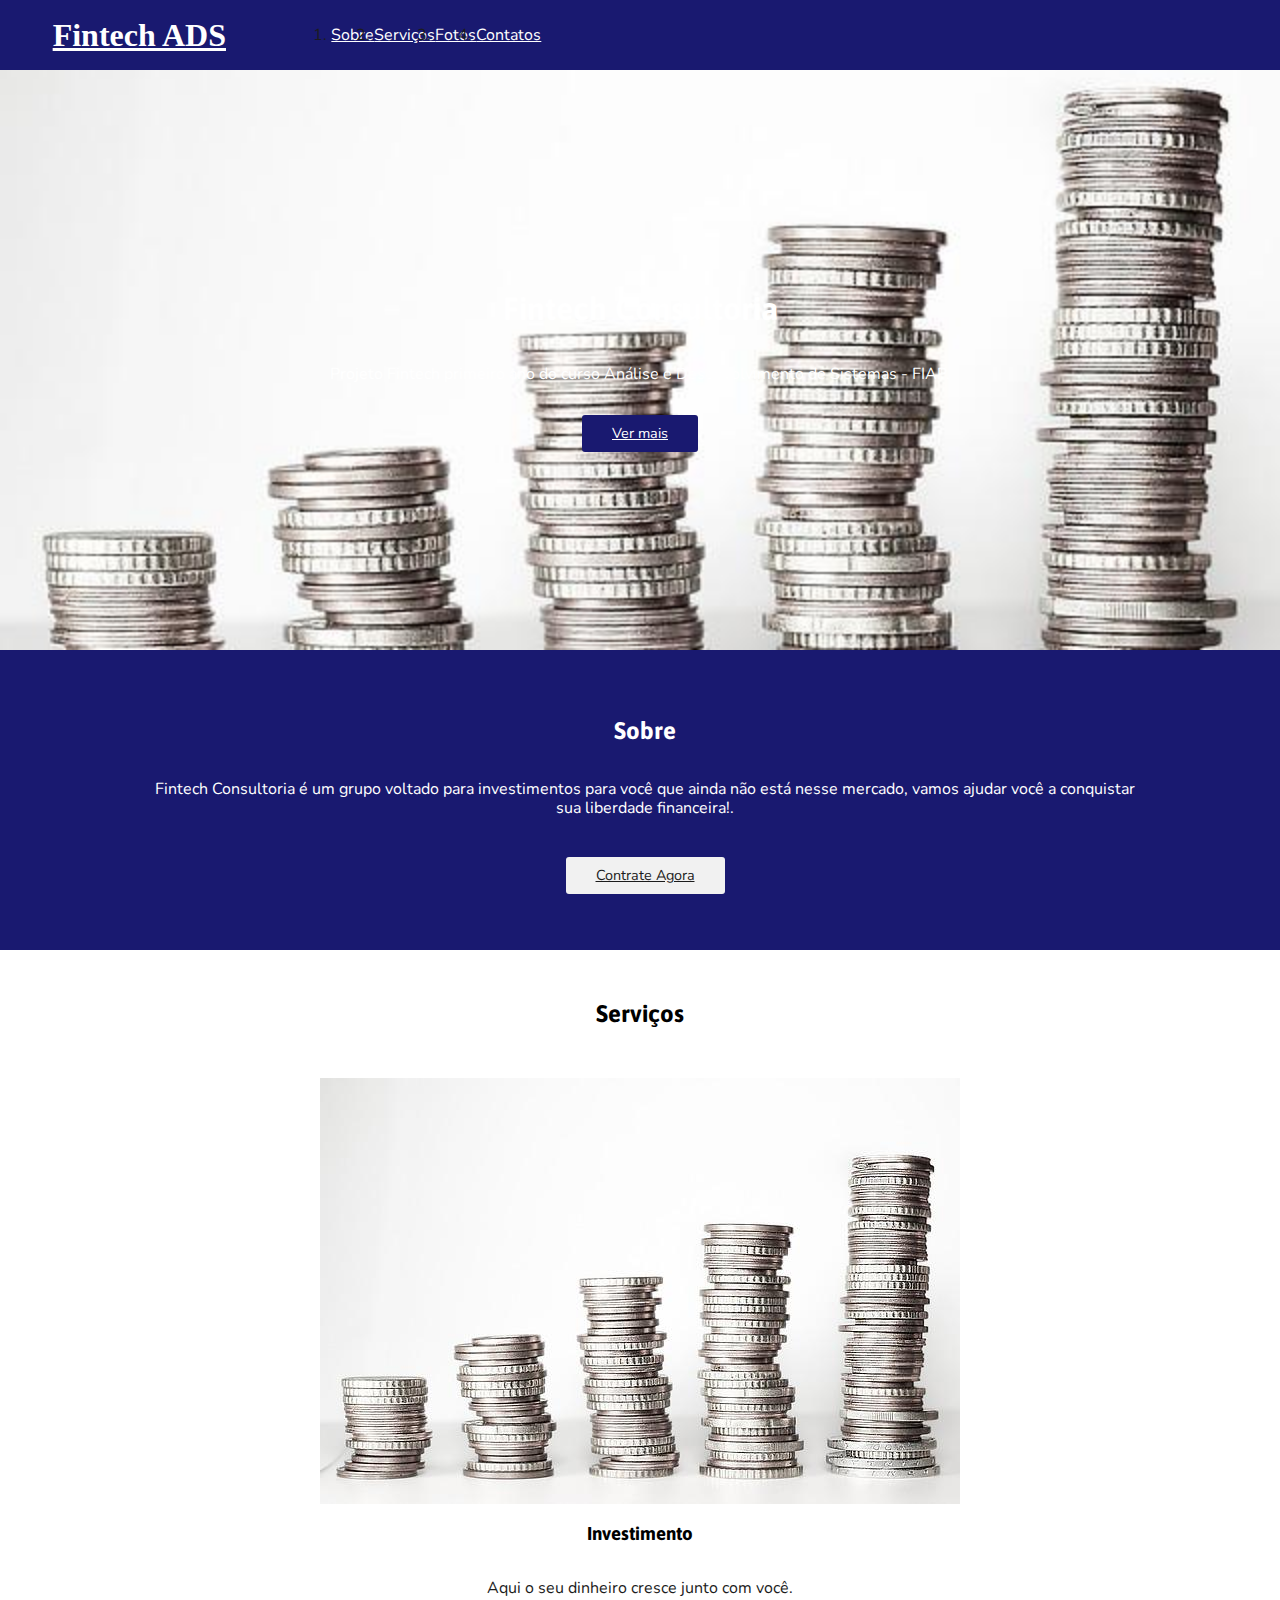
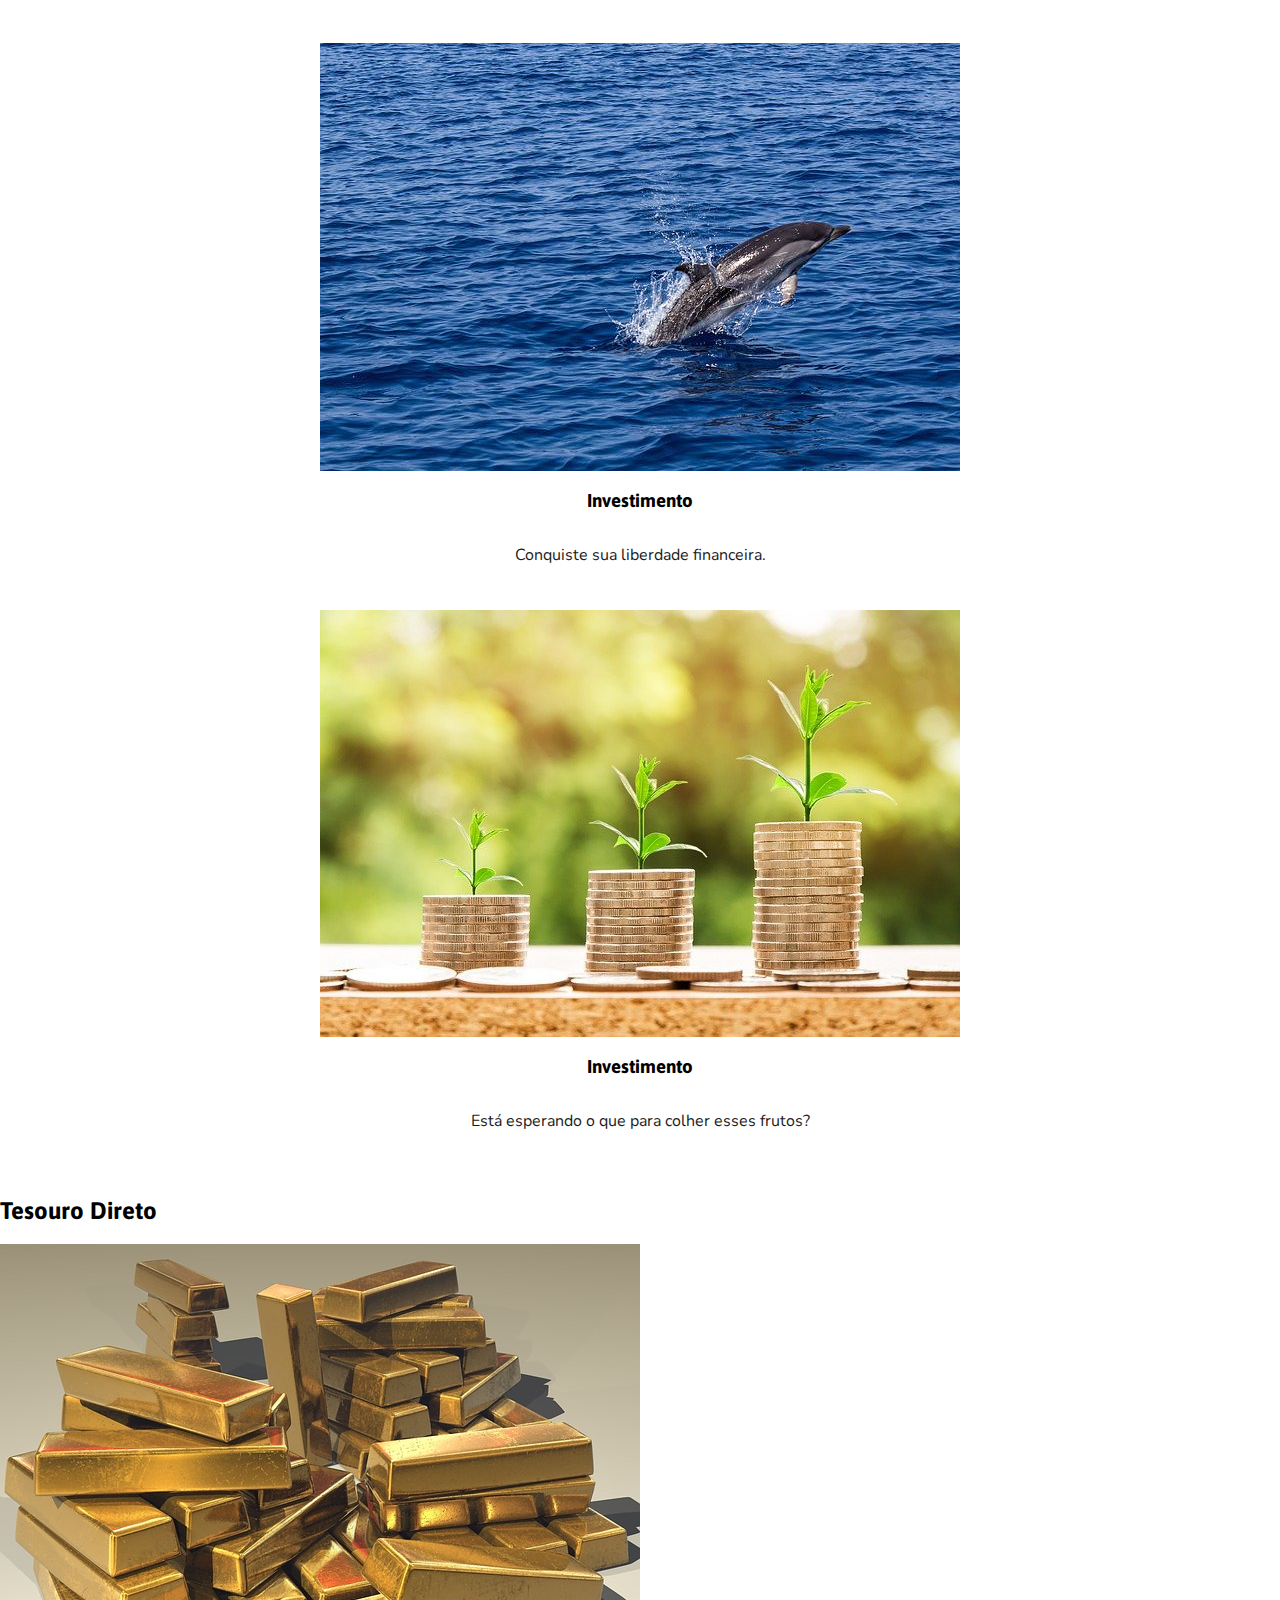
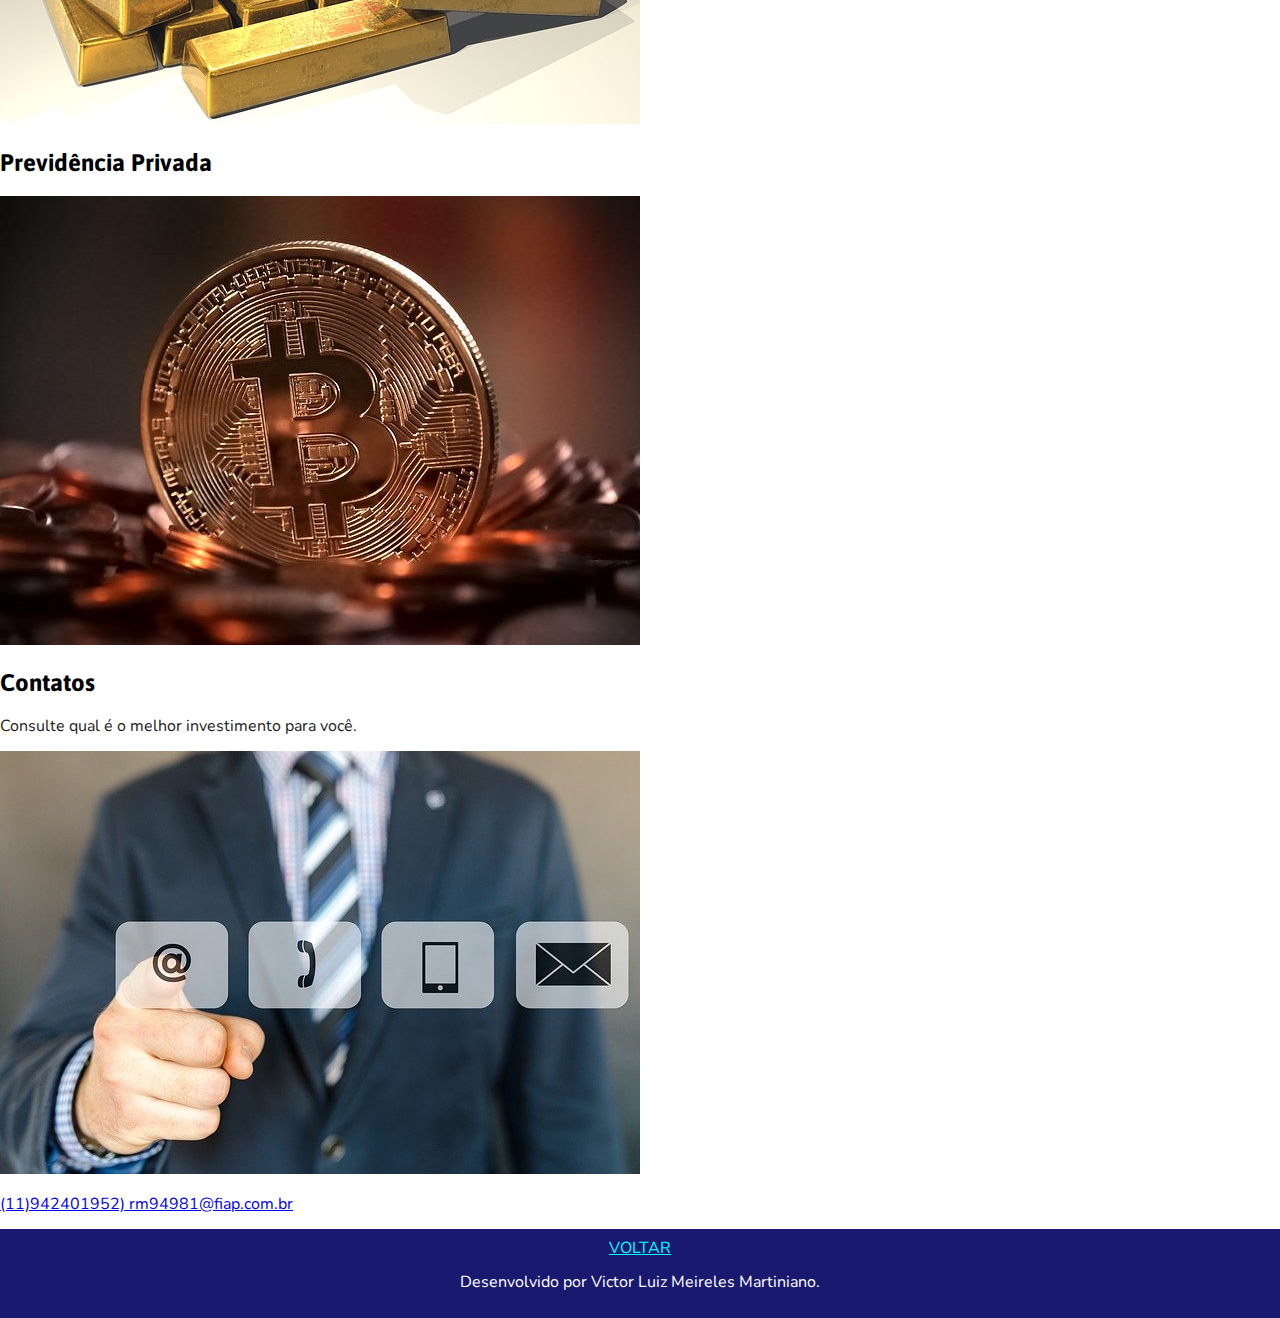
<file: index.html>
<!DOCTYPE html>
<html>
<head>
	<link rel="preconnect" href="https://fonts.googleapis.com">
	<link rel="preconnect" href="https://fonts.gstatic.com" crossorigin>
	<link href="https://fonts.googleapis.com/css2?family=Asap:ital,wght@1,700&family=Nunito:wght@200&family=Yellowtail&display=swap" rel="stylesheet">
	<link rel="stylesheet" type="text/css" href="css/normalize.css">
	<link rel="stylesheet" type="text/css" href="css/style.css">
	<meta charset="utf-8">
	<meta name="viewport" content="width=device-width, initial-scale=1">
	<title>Fintech ADS</title>
</head>
<body>

	<nav>
		<a href="#">Fintech ADS</a>
		<ul>
			<li><a href="#Sobre">Sobre</a></li>
			<li><a href="#Serviços">Serviços</a></li>
			<li><a href="#Fotos">Fotos</a></li>
			<li><a href="#Contatos">Contatos</a></li>

			</ul>


	</nav>


	<header id="topo">
		<h1>Fintech Consultoria</h1>
		<p>	Projeto Fintech primeiro ano do curso Análise e Desenvolvimento de Sistemas - FIAP.</p>
		<a href="#Serviços" class="botao"> Ver mais </a>
	</header>

	<section id="Sobre">
		<h2>Sobre</h2>
		<p> Fintech Consultoria é um grupo voltado para investimentos para você que ainda não está nesse mercado, vamos ajudar você a conquistar sua liberdade financeira!.</p>
		<a href="#Contato" class="botao"> Contrate Agora </a>
	</section>

	<section id="Serviços">
		<h2>Serviços</h2>

		<div>

			<img src="img/moedas.jpg" alt="moedas">
			<h3>Investimento</h3>
			<p>Aqui o seu dinheiro cresce junto com você.</p>
		</div>
		
		<div>	

			<img src="img/golfinho.jpg" alt="golfinho">
			<h3>Investimento</h3>
			<p>Conquiste sua liberdade financeira.</p>
		</div>
		
		<div>	
			<img src="img/mudas.jpg" alt="mudas">
			<h3>Investimento</h3>
			<p>Está esperando o que para colher esses frutos?</p>
		</div>

	</section>

	<section id="Tipos de investimentos">
		<h2>Tesouro Direto</h2>
	<div>	
		<img src="img/barras.jpg" alt="barras">
	</div>	
	<secion id="Previdência Privada">
		<h2>Previdência Privada</h2>
	<div>
		<img src="img/moedas 2.jpg" alt="moedas 2">
	</div>	
	</secion>
    	
    <section>		
    	<h2>Contatos</h2>
    	<p>Consulte qual é o melhor investimento para você.</p>

    	<div>
    	<img src="img/contatos.jpg" alt="contatos">

    	<p>	<a href="tel:11942401952"> (11)942401952) </a>
    	<a href="mailto:rm94981@fiap.com.br"> rm94981@fiap.com.br </a></p>
    	</div>

    </section>

    <footer>
    	<a href="#topo">VOLTAR</a>
    	<p>Desenvolvido por Victor Luiz Meireles Martiniano.</p>
    </footer>


</body>
</html>
</file>
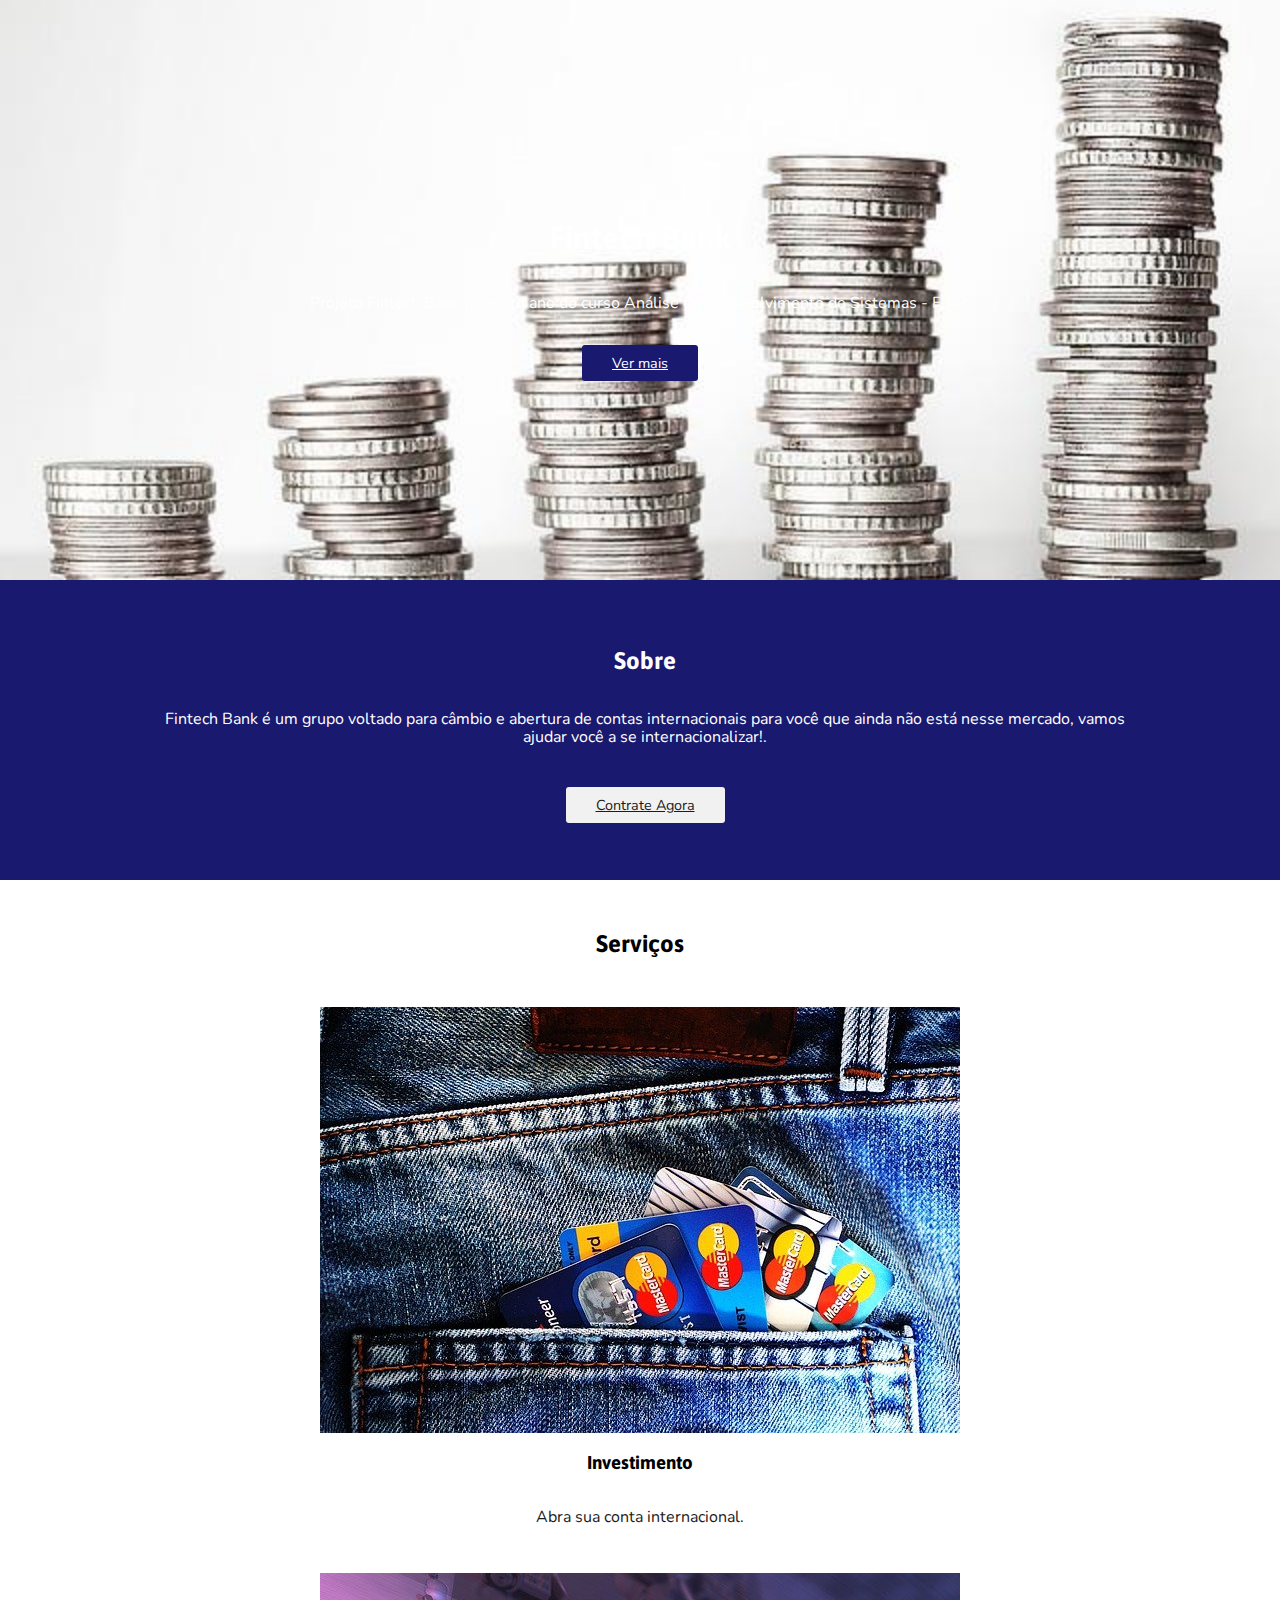
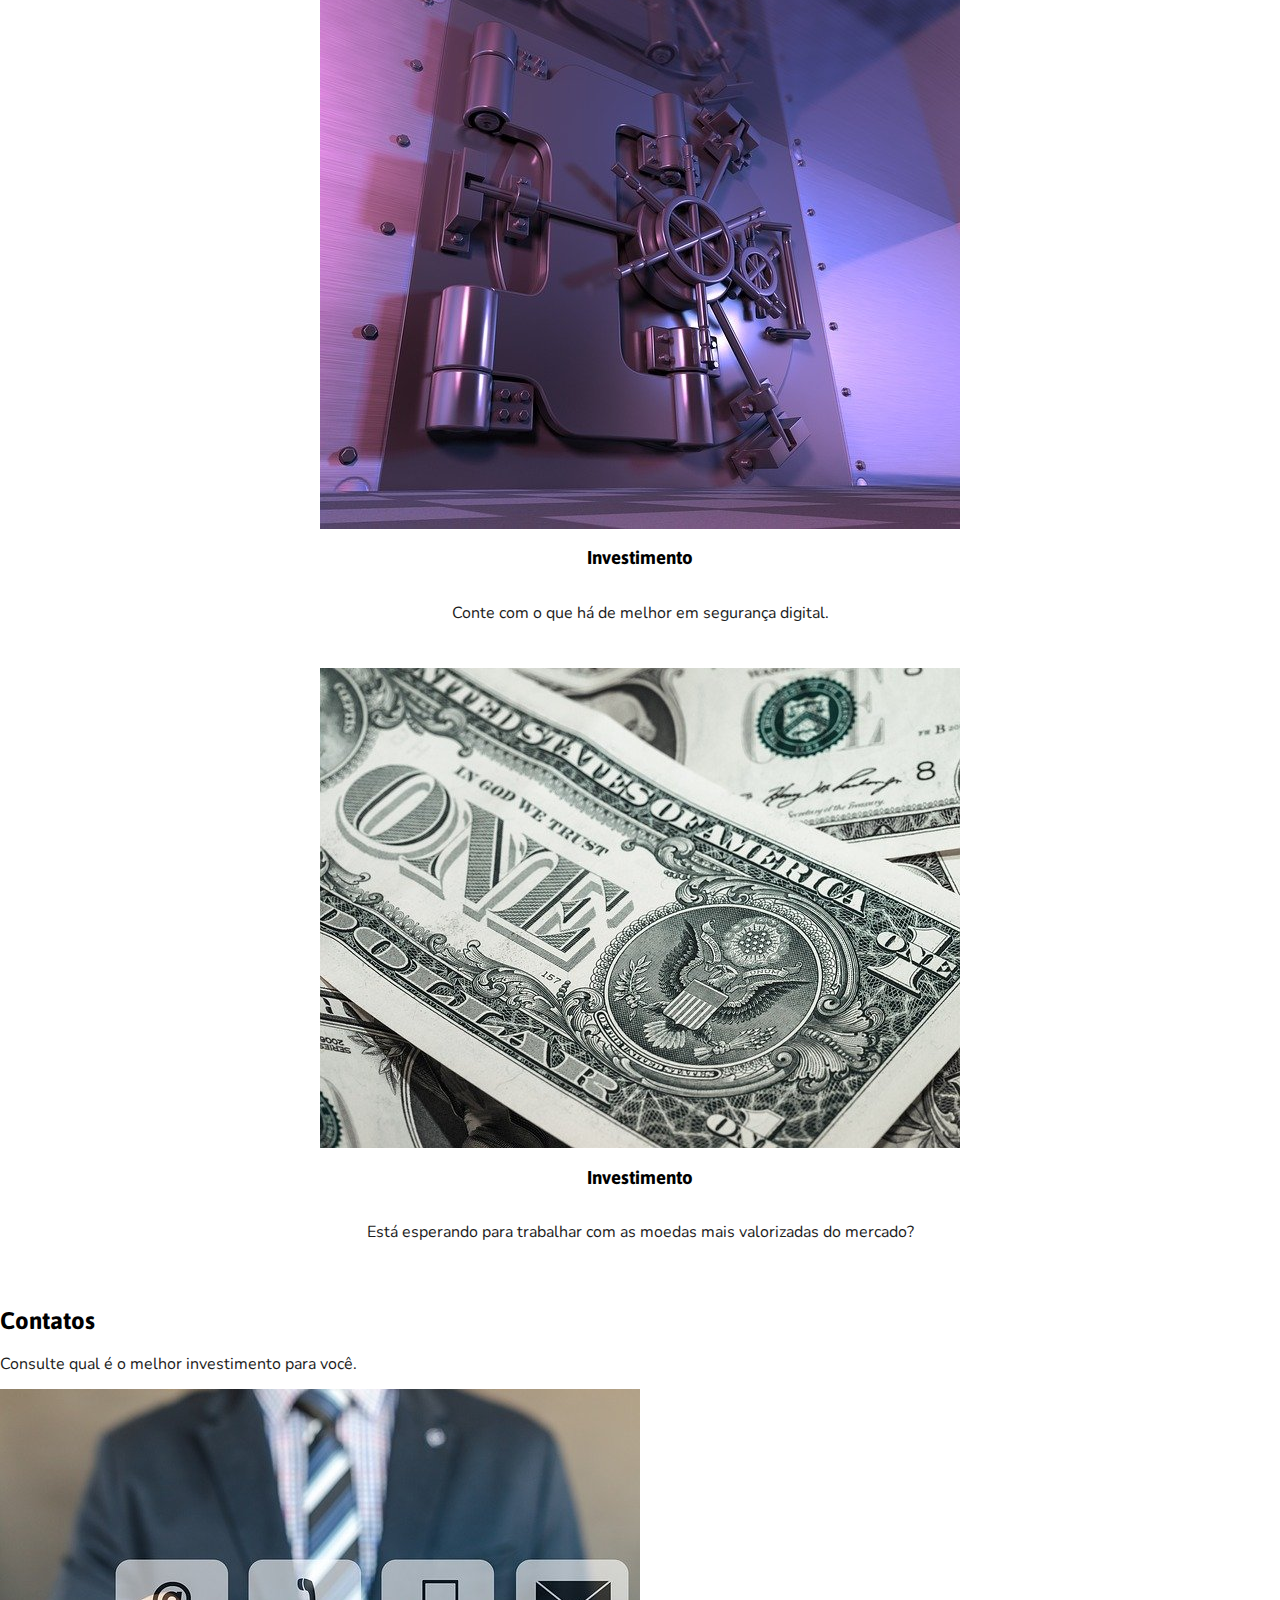
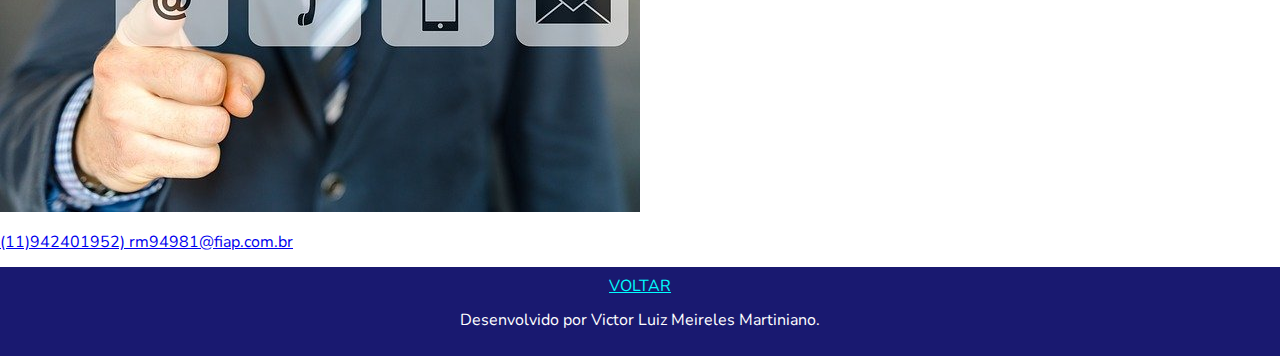
<file: index2.html>
<!DOCTYPE html>
<html>
<head>
    <link rel="preconnect" href="https://fonts.googleapis.com">
    <link rel="preconnect" href="https://fonts.gstatic.com" crossorigin>
    <link href="https://fonts.googleapis.com/css2?family=Asap:ital,wght@1,700&family=Nunito:wght@200&family=Yellowtail&display=swap" rel="stylesheet">
    <link rel="stylesheet" type="text/css" href="css/normalize.css">
    <link rel="stylesheet" type="text/css" href="css/style.css">
    <meta charset="utf-8">
    <meta name="viewport" content="width=device-width, initial-scale=1">
    <title>Fintech Bank ADS</title>
</head>
<body>



    <header id="topo">
        <h1>Fintech Bank</h1>
        <p> Projeto Fintech Bank primeiro ano do curso Análise e Desenvolvimento de Sistemas - FIAP.</p>
        <a href="#Serviços" class="botao"> Ver mais </a>
    </header>

    <section id="Sobre">
        <h2>Sobre</h2>
        <p> Fintech Bank é um grupo voltado para câmbio e abertura de contas internacionais para você que ainda não está nesse mercado, vamos ajudar você a se internacionalizar!.</p>
        <a href="#Contato" class="botao"> Contrate Agora </a>
    </section>

    <section id="Serviços">
        <h2>Serviços</h2>

        <div>

            <img src="img/invista.jpg" alt="invista">
            <h3>Investimento</h3>
            <p>Abra sua conta internacional.</p>
        </div>
        
        <div>   

            <img src="img/seguro.jpg" alt="seguro">
            <h3>Investimento</h3>
            <p>Conte com o que há de melhor em segurança digital.</p>
        </div>
        
        <div>   
            <img src="img/cambio.jpg" alt="cambio">
            <h3>Investimento</h3>
            <p>Está esperando para trabalhar com as moedas mais valorizadas do mercado?</p>
        </div>

    </section>

        
    <section>       
        <h2>Contatos</h2>
        <p>Consulte qual é o melhor investimento para você.</p>

        <div>
        <img src="img/contatos.jpg" alt="contatos">

        <p> <a href="tel:11942401952"> (11)942401952) </a>
        <a href="mailto:rm94981@fiap.com.br"> rm94981@fiap.com.br </a></p>
        </div>

    </section>

    <footer>
        <a href="#topo">VOLTAR</a>
        <p>Desenvolvido por Victor Luiz Meireles Martiniano.</p>
    </footer>


</body>
</html>
</file>
<file: css/style.css>
/* CORPO */

body{
	font-family: Nunito, sans-serif; color: #1c1c1c;
}

h1, h2, h3 {
	font-family:  Asap, sans-serif; color: #000000;
}

.botao {
		color: #FFFFFF;
		text-decoration: nome;
		padding: 10px 30px;
		background-color: #191970;
		font-size: .9em;
		border-radius: 3px;
}

/* Navegação */

nav {
		display: flex;
		flex-direction: column;
		align-items: center;
		background-color: #191970;
}

nav > a {
			text-decoration: nome;
			color: #FFFFFF;
			font-weight: 800;
			font-size: 32px;
			font-family: Yelowwtail, serif;

}


nav ul {

		display: flex;
		flex-direction: column;
		align-items: center;
		list-style: nome;
		padding: 0;
		width: 100%;

}


nav ul li a {
			display: inline-block;
			padding: 10px 0;
			width: 100%;
			text-decoration: nome;
			color: #FFFFFF;
}

/* Cabeçalho */

header {
		display: flex;
		flex-direction: column;
		align-items: center;
		background-image: url("../img/moedas.jpg");
		background-size: cover;
		background-repeat: no-repeat;
		background-position: center;
		color: #FFFFFF;
		text-align: center;
		padding: 20px;
}


header h1{

	color: #FFFFFF;
}

header p{
	margin-bottom: 2em;
}

#Sobre {
		display: flex;
		flex-direction: column;
		align-items: center;
		text-align: center;
		padding: 10px 10px 20px 20px;
		background-color: #191970;
		color: #FFFFFF;
}
#Sobre h2 {
	color: #FFFFFF;	
}		

#Sobre p {
	margin-bottom: 2.5em;
	max-width: 1000px;

}

#Sobre .botao {
	background-color: #F1F1F1;
	color: #1c1c1c;
}

/*Serviços*/

#Serviços {
		display: flex;
		flex-direction: column;
		align-items: center;
		padding: 30px;
}

#Serviços div {
		display: flex;
		flex-direction: column;
		align-items: center;
		text-align: center;
		margin-top: 30px;

}

#Fotos {
		display: flex;
		flex-direction: column;
		align-items: center;
		padding-top: 20px;

}

#Fotos h2 {
			margin-bottom: 20px;
}

#Fotos img {
		width: 100px;
}

/*Contatos*/

#Contatos {

	display: flex;
	flex-direction: column;
	align-items: center;
	text-align: center;
	padding: 20px;


}

#Contatos h2 {
	color: #000000;
}

footer {
		text-align: center;
		padding: 10px;
		background-color: #191970;
		color: #FFFFFF;
}

footer a {
			text-decoration: nome;
			color: #00FFFF;
}

@media screen and (min-width: 768px) {

	/*nav*/

	nav {
			flex-direction: row;
			justify-content: space-around;

	}

	nav ul {
			flex-direction: row;
			width: 70%;
	}
}

	/*Cabeçalho*/

	header {
			height: 600px;
			height: 60vh;
			justify-content: center;

	}

	/*Sobre*/

	#Sobre {
			height: 250px;
			height: 30vh;
			justify-content: center;
			min-height: 250px;
	}

	/*Serviços*/

	#Serviços {
			flex-direction: row;
			flex-wrap: wrap;
			align-items: flex-start;
			max-width: 1000px;
			margin: 0 auto;
	}

	#Serviços h2 {
				text-align: center;
				width: 100%;
	}

	#Serviços div {
				flex-grow: 1;
				flex-basis: 150px;
				padding: 0 10px;
	}

	/*Fotos*/

	#Fotos {
		flex-direction: row;
		flex-wrap: wrap;

	}

	#Fotos h2 {
			width: 100%;
			text-align: center;

	}

	#Fotos img {
			width: 33.3333333%;
	}

	/*Contatos*/

	#Contatos {

			flex-direction: row;
			flex-wrap: wrap;
			justify-content: space-around;
			max-width: 500px;
			margin-bottom: 0 auto;

	}

	#Contatos h2, #Contatos p {
			width: 100%;
	}
</file>
